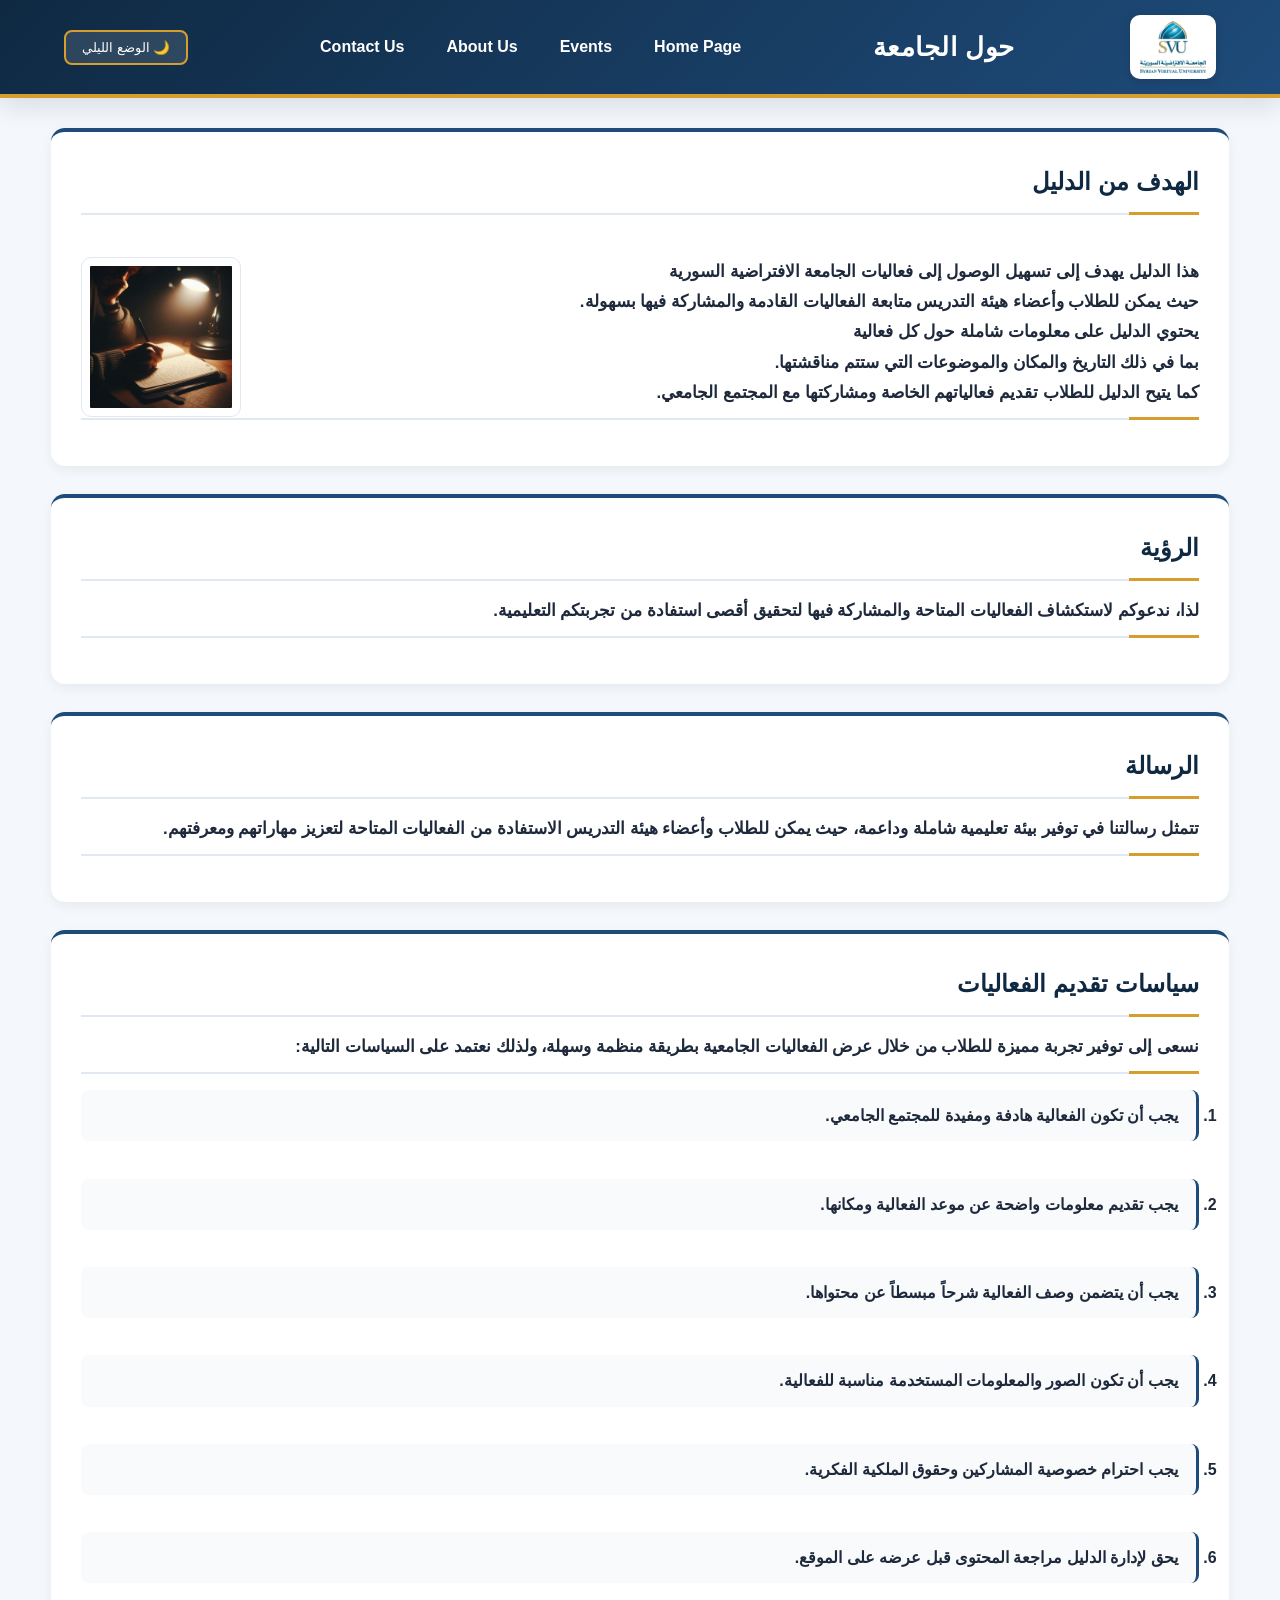
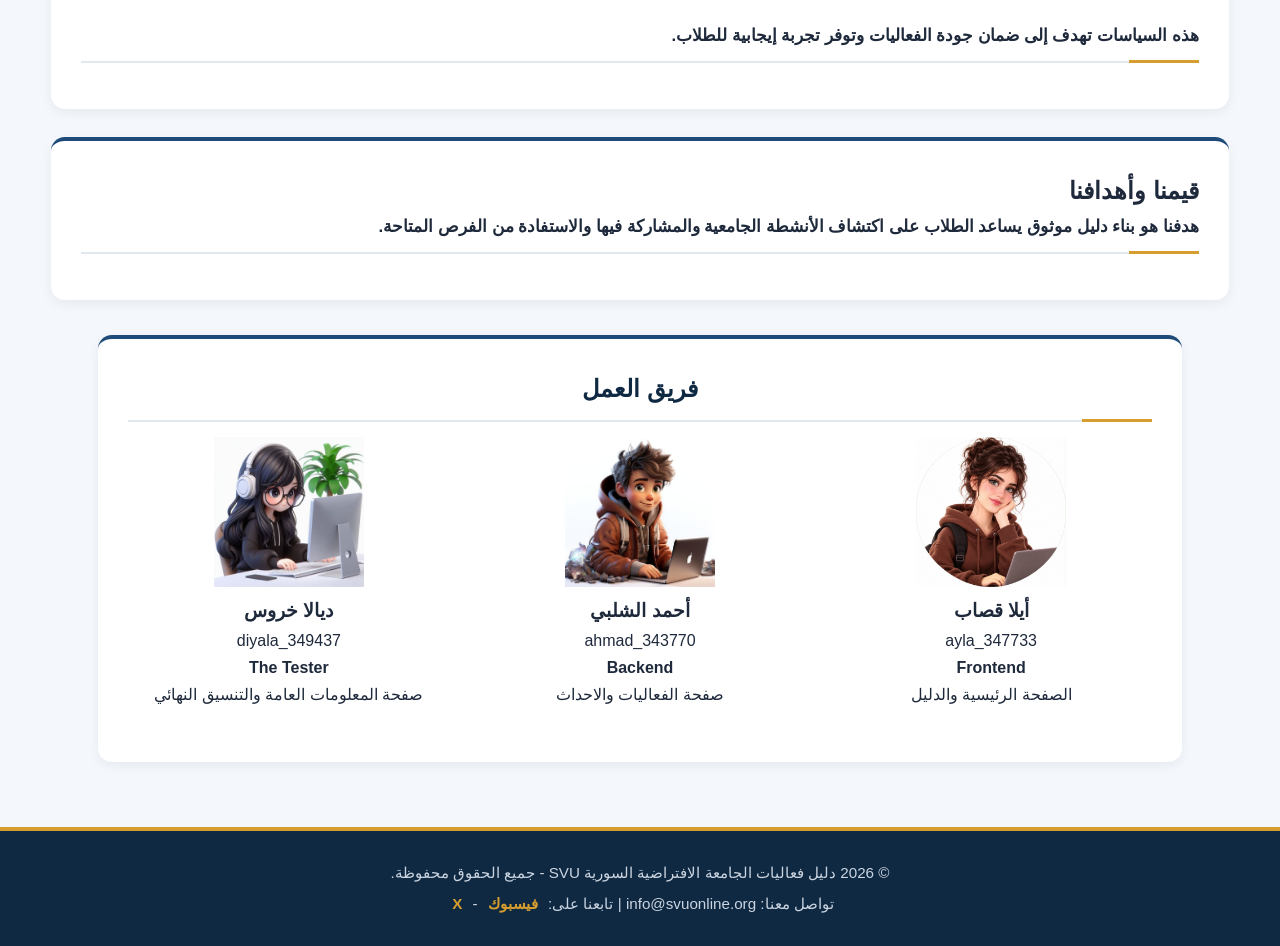
<file: about.html>
<!DOCTYPE html>
<html lang="ar">

<head>
    <meta charset="UTF-8">
    <meta name="viewport" content="width=device-width, initial-scale=1.0">
    <title>about</title>
    <link rel="stylesheet" href="css/style.css">
    <script src="https://cdn.jsdelivr.net/npm/bootstrap@5.3.0/dist/js/bootstrap.bundle.min.js" defer></script>
    <script src="js/main.js" defer></script>


</head>

<body>
    <header>
        <img src="img/شعار_الجامعة_الافتراضية_السورية.png" alt = " logo ">
        <h1>حول الجامعة</h1>
<nav class="main-bar">
    <ul>
        
        <li><a href="index.html">Home Page</a></li>
        <li><a href="events.html" onclick="goToCategory('all')">Events</a></li>
        <li><a href="about.html">About Us</a></li>
        <li><a href="contact.html">Contact Us</a></li>
    </ul>
   
    </header>
    <main>
        <section class="mb-5">
            <h2>الهدف من الدليل</h2><br>
            <img src="img/goals.jpg" class="sideimg img-fluid rounded shadow-sm mb-3 float-start me-3 img-thumbnail" 
                alt="هدف الدليل">
            <h2 class="par2">هذا الدليل يهدف إلى تسهيل الوصول إلى فعاليات الجامعة الافتراضية السورية<br /> حيث يمكن
                للطلاب وأعضاء هيئة
                التدريس متابعة الفعاليات القادمة والمشاركة فيها بسهولة.<br /> يحتوي الدليل على معلومات شاملة حول كل
                فعالية
               <br/> بما في ذلك التاريخ والمكان والموضوعات التي ستتم مناقشتها.
            <br/> كما يتيح الدليل للطلاب تقديم فعالياتهم الخاصة ومشاركتها مع المجتمع الجامعي.</h2>


            </section>
                <section class="mb-5">
                <h2>الرؤية</h2>
            <h2 class="par2">لذا، ندعوكم لاستكشاف الفعاليات المتاحة والمشاركة فيها لتحقيق أقصى استفادة من تجربتكم
                التعليمية.</h2>
           </section>
                <section class="mb-5">
                <h2>الرسالة</h2>
            <h2 class="par2">تتمثل رسالتنا في توفير بيئة تعليمية شاملة وداعمة، حيث يمكن للطلاب وأعضاء هيئة التدريس
                الاستفادة من
                الفعاليات المتاحة لتعزيز مهاراتهم ومعرفتهم.</h2></section>
                
        </section>
            <section class="mb-5">
                <h2 class="mb-3">سياسات تقديم الفعاليات</h2>

                <h2 class="par2">
                    نسعى إلى توفير تجربة مميزة للطلاب من خلال عرض الفعاليات
                    الجامعية بطريقة منظمة وسهلة، ولذلك نعتمد على السياسات التالية:
                </h2>

                

                <ol>
                    <li>يجب أن تكون الفعالية هادفة ومفيدة للمجتمع الجامعي.</li><br>
                    <li>يجب تقديم معلومات واضحة عن موعد الفعالية ومكانها.</li><br>
                    <li>يجب أن يتضمن وصف الفعالية شرحاً مبسطاً عن محتواها.</li><br>
                    <li>يجب أن تكون الصور والمعلومات المستخدمة مناسبة للفعالية.</li><br>
                    <li>يجب احترام خصوصية المشاركين وحقوق الملكية الفكرية.</li><br>
                    <li>يحق لإدارة الدليل مراجعة المحتوى قبل عرضه على الموقع.</li><br>
                </ol>
 <h2 class="par2">
                    هذه السياسات تهدف إلى ضمان جودة الفعاليات وتوفر تجربة إيجابية للطلاب.
                </h2>
                </section>
                <section class="mb-5">
                    <h1 class="mb-3">قيمنا وأهدافنا  </h1>
                <h2 class="par2">
                    هدفنا هو بناء دليل موثوق يساعد الطلاب على اكتشاف الأنشطة
                    الجامعية والمشاركة فيها والاستفادة من الفرص المتاحة.
                </h2>
                </section>
            
        
         <section class="container mt-5">
      <h2 class="mb-4 text-primary text-center border-bottom pb-2">فريق العمل</h2>

      <div class="row text-center justify-content-center g-4">
        
        <div class="col-12 col-sm-6 col-md-4">
          <img src="img/team/ayla1.jpg" alt="أيلا قصاب" class="rounded-circle mb-3 shadow-sm" style="width: 150px; height: 150px; object-fit: cover;">
            <h3 class="text-primary fw-bold">أيلا قصاب</h3>
            <p class="text-muted">ayla_347733</p>
            <h4>Frontend</h4>
            <p> الصفحة الرئيسية والدليل</p>
        </div>

        <div class="col-12 col-sm-6 col-md-4">
            <img src="img/team/ahmed.jpg" alt="أحمد الشلبي" class="rounded-circle mb-3 shadow-sm" style="width: 150px; height: 150px; object-fit: cover;">
            <h3 class="text-primary fw-bold">أحمد الشلبي</h3>
            <p class="text-muted">ahmad_343770</p>
            <h4>Backend</h4>
            <p>صفحة الفعاليات والاحداث</p>
        </div>

        <div class="col-12 col-sm-6 col-md-4">
            <img src="img/team/diyala.jpg" alt="ديالا خروس" class="rounded-circle mb-3 shadow-sm" style="width: 150px; height: 150px; object-fit: cover;">
            <h3 class="text-primary fw-bold">ديالا خروس</h3>
            <p class="text-muted">diyala_349437</p>
            <h4>The Tester</h4>
            <p>صفحة المعلومات العامة والتنسيق النهائي</p>
        </div>

    </div>
    </section>
   </main>


   <footer>
        <div class="footer-content">
            <p>&copy; 2026 دليل فعاليات الجامعة الافتراضية السورية SVU - جميع الحقوق محفوظة.</p>
            <p>تواصل معنا: info@svuonline.org | تابعنا على: 
                <a href="#">فيسبوك</a> - <a href="#">X</a>
            </p>
        </div>
    </footer>


</body>

</html>
</file>
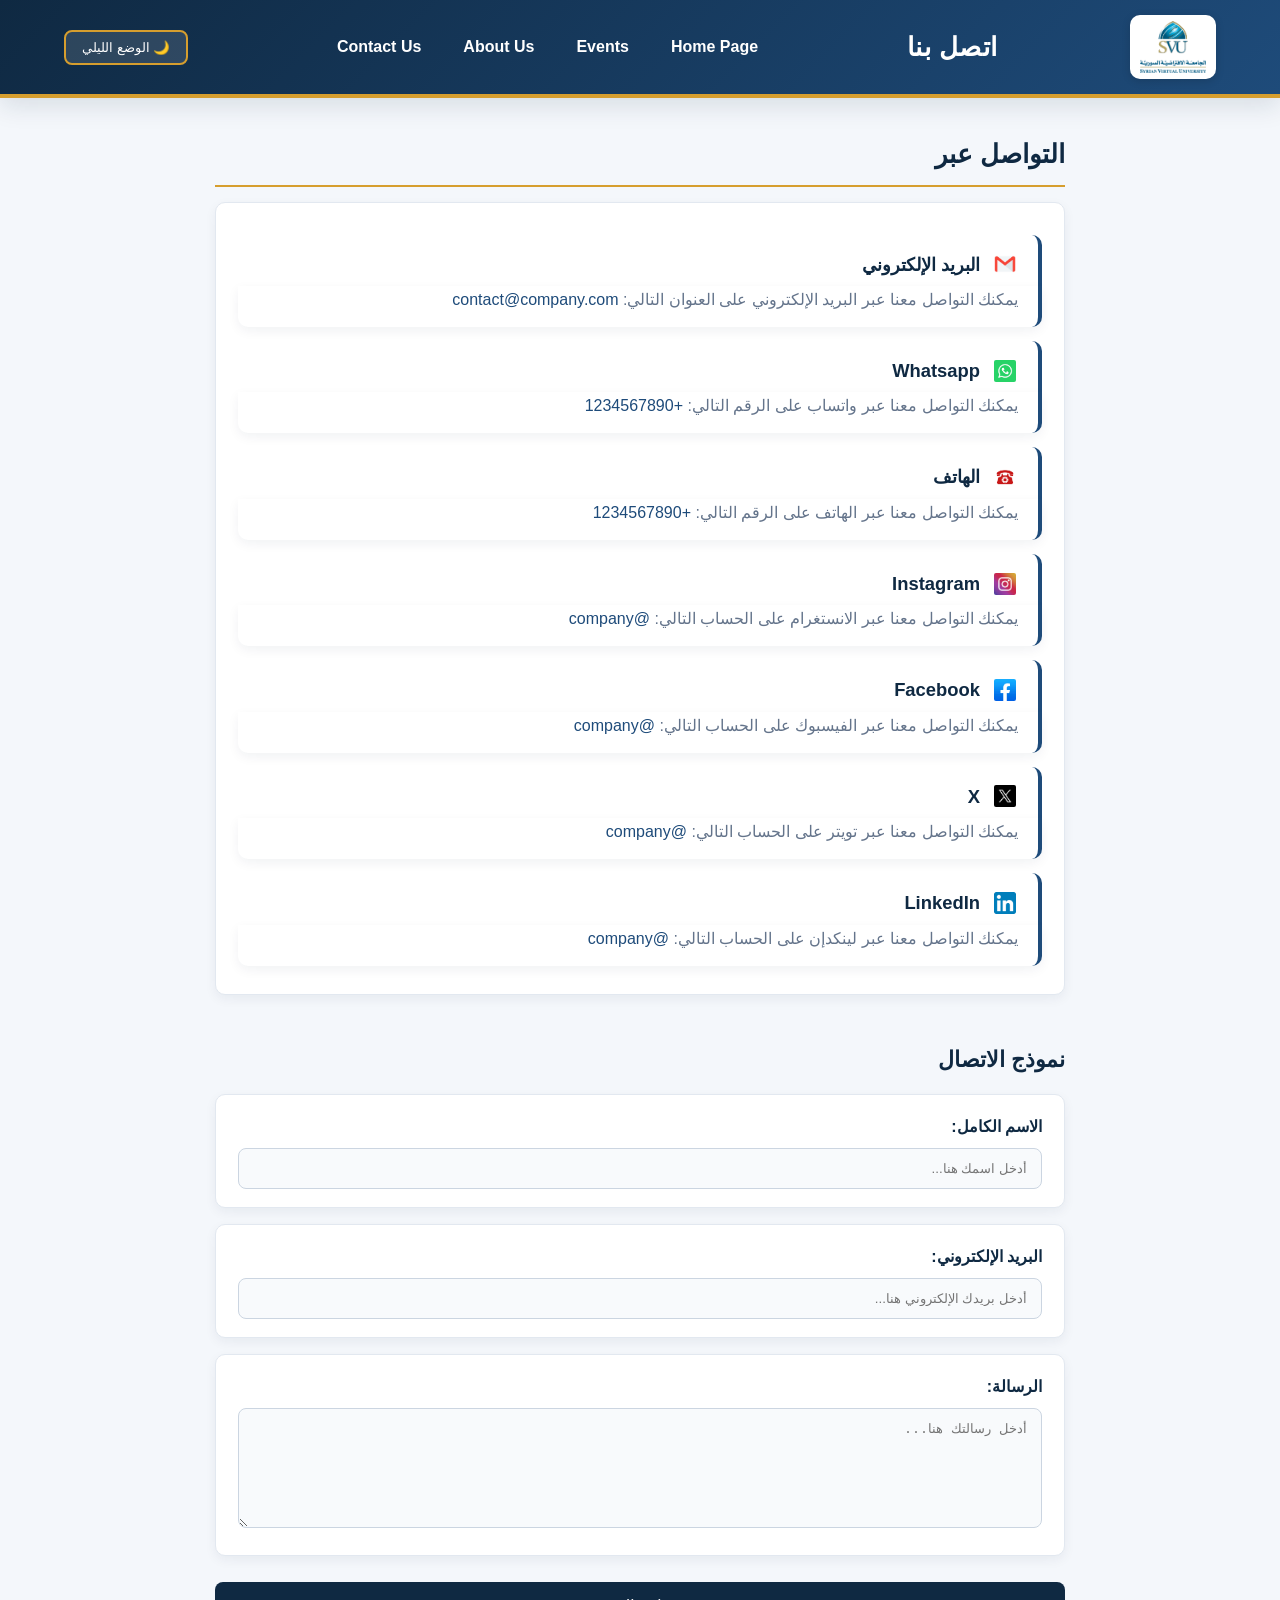
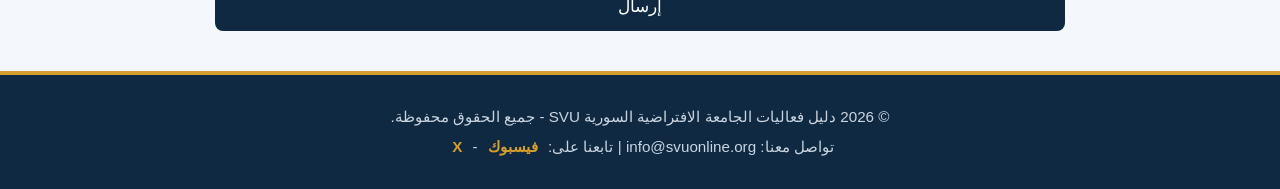
<file: contact.html>
<!DOCTYPE html>
<html lang="en">
<head>
    <meta charset="UTF-8">
    <meta name="viewport" content="width=device-width, initial-scale=1.0">
    
    <title>اتصل بنا</title>
    <link rel="stylesheet" href="css/style.css">
    <script src="js/main.js" defer></script>
</head>
<header>

        <img src="img/شعار_الجامعة_الافتراضية_السورية.png" alt = " logo ">
        <h1>اتصل بنا</h1>  

<nav class="main-bar">
     <ul>
        
        <li><a href="index.html">Home Page</a></li>
        <li><a href="events.html" onclick="goToCategory('all')">Events</a></li>
        <li><a href="about.html">About Us</a></li>
        <li><a href="contact.html">Contact Us</a></li>
    </ul>
</nav>
</header>

<body>
    <h2>التواصل عبر</h2>
    <div class="form-group">
<h3 class="contact-title">
  <img src="img/icon/mail.png" alt="أيقونة البريد الإلكتروني" class="contact-icon">
  <span>البريد الإلكتروني</span>
</h3>    <p>يمكنك التواصل معنا عبر البريد الإلكتروني على العنوان التالي: <a href="mailto:
        contact@company.com">contact@company.com</a></p>


        <h3 class="contact-title">
  <img src="img/icon/whatsapp.png" alt="أيقونة البريد الإلكتروني" class="contact-icon">
  <span>Whatsapp</span>
</h3>
    <p>يمكنك التواصل معنا عبر واتساب على الرقم التالي: <a href="https://wa.me/1234567890">+1234567890</a></p>
    
    
    <h3 class="contact-title">
  <img src="img/icon/tele.png" alt="أيقونة البريد الإلكتروني" class="contact-icon">
  <span>الهاتف</span>
</h3>
    <p>يمكنك التواصل معنا عبر الهاتف على الرقم التالي: <a href="tel 
:+1234567890">+1234567890</a></p>


<h3 class="contact-title">
  <img src="img/icon/instagram.png" alt="أيقونة البريد الإلكتروني" class="contact-icon">
  <span>Instagram</span>
</h3>
<p>يمكنك التواصل معنا عبر الانستغرام على الحساب التالي: <a href="https://www.instagram.com/company">@company</a></p>    


<h3 class="contact-title">
  <img src="img/icon/facebook.png" alt="أيقونة البريد الإلكتروني" class="contact-icon">
  <span>Facebook</span>
</h3><p>يمكنك التواصل معنا عبر الفيسبوك على الحساب التالي: <a href="https://www.facebook.com/company">@company</a></p>


<h3 class="contact-title">
  <img src="img/icon/x.png" alt="أيقونة البريد الإلكتروني" class="contact-icon">
  <span>X</span>
</h3>
<p>يمكنك التواصل معنا عبر تويتر على الحساب التالي: <a href="https://X.com/company">@company</a></p>


<h3 class="contact-title">
  <img src="img/icon/linkedin.png" alt="أيقونة البريد الإلكتروني" class="contact-icon">
  <span>LinkedIn</span>
</h3>
<p>يمكنك التواصل معنا عبر لينكدإن على الحساب التالي: <a href="https://www.linkedin.com/company/company">@company</a></p>
    </div>    

    <h3>نموذج الاتصال</h3>
        
<div class="form-group">
    <label for="fullName">الاسم الكامل:</label>
    <input 
      type="text" 
      id="fullName" 
      name="fullName" 
      placeholder="أدخل اسمك هنا..." 
      required
    >
  </div>

  <div class="form-group">
    <label for="email">البريد الإلكتروني:</label>
    <input 
      type="email" 
      id="email" 
      name="email" 
      placeholder="أدخل بريدك الإلكتروني هنا..." 
      required
    >
    </div>  

    <div class="form-group">
    <label for="message">الرسالة:</label>
    <textarea 
      id="message" 
      name="message" 
      placeholder="أدخل رسالتك هنا..." 
      required
    ></textarea>
  </div>
<div id="statusMessage" style="display: none; max-width: 850px; width: 92%; margin: 15px auto; padding: 14px; border-radius: 8px; font-weight: 700; text-align: center;"></div>

    <button type="button" onclick="sendContactMessage()">إرسال</button>
</body>
 <footer>
        <div class="footer-content">
            <p>&copy; 2026 دليل فعاليات الجامعة الافتراضية السورية SVU - جميع الحقوق محفوظة.</p>
            <p>تواصل معنا: info@svuonline.org | تابعنا على: 
                <a href="#">فيسبوك</a> - <a href="#">X</a>
            </p>
        </div>
    </footer>

</html>
</file>
<file: css/style.css>
/* === 1. متغيرات الوضع النهاري (الافتراضي) === */
:root {
    --primary-navy: #0f2942; --secondary-blue: #1e4b7a; --heading-color: #0f2942;
    --accent-gold: #d69e2e; --accent-gold-hover: #b7791f; --bg-light: #f4f7fb;
    --surface-white: #ffffff; --surface-alt: #f8fafc; --text-dark: #1e293b;
    --text-muted: #64748b; --border-color: #cbd5e1; --border-subtle: #e2e8f0;
    --badge-bg: #edf2f7; --badge-text: #0f2942;
    --shadow-sm: 0 4px 12px rgba(15, 41, 66, 0.06); --shadow-md: 0 8px 24px rgba(15, 41, 66, 0.12);
    --radius-md: 10px; --radius-lg: 14px;
}

/* === 2. متغيرات الوضع الليلي (Dark Mode) === */
body.dark-mode {
    --primary-navy: #091929; --secondary-blue: #163659; --heading-color: #f1f5f9;
    --accent-gold: #eab308; --accent-gold-hover: #ca8a04; --bg-light: #0b1120;
    --surface-white: #1e293b; --surface-alt: #0f172a; --text-dark: #ffffff;
    --text-muted: #ffffff; --border-color: #334155; --border-subtle: #334155;
    --badge-bg: #334155; --badge-text: #f8fafc;
    --shadow-sm: 0 4px 12px rgba(0, 0, 0, 0.35); --shadow-md: 0 8px 24px rgba(0, 0, 0, 0.5);
    
}
body.dark-mode .event-card,
body.dark-mode .card {
    background-color: var(--surface-white) !important;
    color: #ffffff !important;
}

body.dark-mode .event-card h3,
body.dark-mode .card-title,
body.dark-mode .card-text,
body.dark-mode p {
    color: #ffffff !important;
}

body.dark-mode .text-muted {
    color: #cbd5e1 !important; /* لون فاتح جداً وواضح لتاريخ والمكان */
}
/* === 3. إعادة الضبط وتنسيقات الصفحة الأساسية === */
*, *::before, *::after { box-sizing: border-box; margin: 0; padding: 0; }
html, body {
    direction: rtl; text-align: right; font-family: 'Segoe UI', Tahoma, Arial, 'Cairo', sans-serif;
    background-color: var(--bg-light); color: var(--text-dark); line-height: 1.7;
    min-height: 100vh; display: flex; flex-direction: column;
    transition: background-color 0.3s ease, color 0.3s ease;
}
a { color: var(--secondary-blue); text-decoration: none; transition: all 0.25s ease; }
body.dark-mode a { color: var(--accent-gold); }
a:hover { color: var(--accent-gold-hover); }
ul { list-style-position: inside; }
hr { border: 0; height: 1px; background: var(--border-color); margin: 25px auto; max-width: 1200px; }

/* === 4. الهيدر وشريط التنقل العلوي وزر الوضع الليلي === */
header {
    background: linear-gradient(135deg, var(--primary-navy) 0%, var(--secondary-blue) 100%);
    color: #fff; padding: 15px 5%; display: flex; align-items: center; justify-content: space-between;
    flex-wrap: wrap; gap: 20px; border-bottom: 4px solid var(--accent-gold); box-shadow: var(--shadow-md);
}
header img, header .logo {
    height: 64px; width: auto; object-fit: contain; background: #fff;
    padding: 6px 10px; border-radius: var(--radius-md); box-shadow: 0 2px 8px rgba(0,0,0,0.15);
}
header h1, header .about { font-size: 1.65rem; font-weight: 800; color: #fff; letter-spacing: 0.5px; margin: 0; }
nav.main-bar ul, nav.navigation ul { list-style: none; display: flex; align-items: center; flex-wrap: wrap; gap: 10px; margin: 0; padding: 0; }
nav.main-bar ul li a, nav.navigation ul li a {
    color: #fff; font-weight: 600; font-size: 1rem; padding: 8px 16px;
    border-radius: 8px; display: inline-block; transition: all 0.3s ease;
}
.theme-toggle-btn, #themeToggleBtn {
    background: rgba(255,255,255,0.12); color: #fff; border: 2px solid var(--accent-gold);
    padding: 8px 16px; border-radius: 8px; font: 700 0.95rem inherit;
    cursor: pointer; display: inline-flex; align-items: center; gap: 8px; transition: all 0.3s ease;
}
nav.main-bar ul li a:hover, nav.navigation ul li a:hover, .theme-toggle-btn:hover, #themeToggleBtn:hover {
    background-color: var(--accent-gold); color: #0f2942; transform: translateY(-2px);
}

/* === 5. البانر الترحيبي، الأقسام الرئيسية، والسلايدر === */
.super {
    background: linear-gradient(135deg, rgba(15,41,66,0.92), rgba(30,75,122,0.88)); color: #fff;
    max-width: 1200px; width: 92%; margin: 25px auto 10px; padding: 55px 30px;
    border-radius: var(--radius-lg); text-align: center; box-shadow: var(--shadow-md); border-right: 6px solid var(--accent-gold);
}
.super .head1 { font-size: 2.1rem; font-weight: 800; color: #fff; margin-bottom: 10px; }
.super p { font-size: 1.15rem; color: #e2e8f0; max-width: 750px; margin: 0 auto; }
main { max-width: 1200px; width: 92%; margin: 30px auto; flex: 1; }
main > section {
    background: var(--surface-white); border-radius: var(--radius-lg); padding: 30px; margin-bottom: 28px;
    box-shadow: var(--shadow-sm); border-top: 4px solid var(--secondary-blue); overflow: hidden; transition: background-color 0.3s ease;
}
main > section h2 {
    color: var(--heading-color); font-size: 1.5rem; font-weight: 800; margin-bottom: 15px;
    padding-bottom: 10px; border-bottom: 2px solid var(--border-subtle); position: relative;
}
main > section h2::after { content: ""; position: absolute; bottom: -2px; right: 0; width: 70px; height: 3px; background: var(--accent-gold); }
article { background: var(--surface-alt); border: 1px solid var(--border-subtle); border-right: 4px solid var(--accent-gold); border-radius: var(--radius-md); padding: 22px; margin-top: 15px; }
article h3 { color: var(--heading-color); font-size: 1.25rem; margin-bottom: 8px; }
article p { color: var(--text-dark); margin-bottom: 8px; }
.carousel-img { height: 200px; object-fit: cover; filter: brightness(0.7); }
.carousel-caption h3, .carousel-caption p { text-shadow: 2px 2px 4px rgba(0,0,0,0.8); }

/* === 6. شبكة التصنيفات وتنسيقات صفحة "من نحن" === */
.cards { display: grid; grid-template-columns: repeat(auto-fit, minmax(220px, 1fr)); gap: 20px; margin-top: 15px; }
.card1 {
    background: var(--surface-alt); border: 1px solid var(--border-subtle); border-radius: var(--radius-md);
    padding: 25px 15px; text-align: center; transition: all 0.3s ease; box-shadow: 0 2px 6px rgba(0,0,0,0.03);
}
.card1:hover { transform: translateY(-5px); box-shadow: var(--shadow-md); border-color: var(--accent-gold); }
.card1 h3 { color: var(--heading-color); font-size: 1.15rem; margin-bottom: 15px; }
.card1 img { width: 72px; height: 72px; object-fit: contain; background: #fff; padding: 8px; border-radius: 12px; }
.sideimg { max-width: 160px; height: auto; float: left; margin: 0 25px 15px 0; border-radius: var(--radius-md); padding: 8px; background: #fff; border: 1px solid var(--border-subtle); }
.teamwork { max-width: 180px; height: auto; display: block; margin: 10px 0 20px; border-radius: var(--radius-md); background: #fff; padding: 8px; }
.par2 { font-size: 1.05rem; color: var(--text-dark); margin-bottom: 16px; line-height: 1.8; }
main section ol li { background: var(--surface-alt); color: var(--text-dark); padding: 12px 18px; margin-bottom: 10px; border-radius: 8px; border-right: 3px solid var(--secondary-blue); font-weight: 600; }
main section ol li p { font-weight: 400; color: var(--text-muted); margin-top: 4px; font-size: 0.95rem; }

/* === 7. شريط أدوات البحث والفلترة === */
.toolbar {
    max-width: 1200px; width: 92%; margin: 28px auto 10px; background: var(--surface-white); padding: 20px;
    border-radius: var(--radius-lg); box-shadow: var(--shadow-sm); display: grid;
    grid-template-columns: repeat(auto-fit, minmax(210px, 1fr)); gap: 15px; border-top: 4px solid var(--accent-gold);
}
.toolbar input, .toolbar select {
    width: 100%; padding: 11px 14px; border: 1px solid var(--border-color); border-radius: 8px;
    font: 0.95rem inherit; color: var(--text-dark); background: var(--surface-alt); transition: all 0.2s ease;
}
.toolbar input:focus, .toolbar select:focus { outline: none; border-color: var(--secondary-blue); background: var(--surface-white); box-shadow: 0 0 0 3px rgba(30,75,122,0.12); }

/* === 8. شبكة بطاقات الفعاليات والأزرار التفاعلية === */
.events-grid { display: grid; grid-template-columns: repeat(auto-fill, minmax(320px, 1fr)); gap: 25px; max-width: 1200px; width: 92%; margin: 25px auto 50px; }
.event-card { background: var(--surface-white); border-radius: var(--radius-lg); overflow: hidden; box-shadow: var(--shadow-sm); border: 1px solid var(--border-subtle); display: flex; flex-direction: column; transition: all 0.3s ease; }
.event-card:hover { transform: translateY(-6px); box-shadow: var(--shadow-md); border-color: var(--accent-gold); }
.event-card > img { width: 100%; height: 200px; object-fit: cover; border-bottom: 3px solid var(--accent-gold); }
.card-content { padding: 22px; display: flex; flex-direction: column; flex-grow: 1; }
.badge { display: inline-block; background: var(--badge-bg); color: var(--badge-text); border-right: 3px solid var(--accent-gold); padding: 4px 12px; border-radius: 6px; font-size: 0.85rem; font-weight: 700; width: fit-content; margin-bottom: 12px; }
.event-card h3 { font-size: 1.2rem; color: var(--heading-color); font-weight: 700; margin-bottom: 10px; line-height: 1.4; }
.meta { font-size: 0.9rem; color: var(--text-muted); font-weight: 600; margin-bottom: 12px; }
.description { font-size: 0.95rem; color: var(--text-dark); margin-bottom: 20px; flex-grow: 1; }
.btn, a.events, article a, button[type="submit"], body > button[type="button"] {
    display: inline-block; background: var(--primary-navy); color: #fff; font: 700 0.95rem inherit;
    padding: 10px 22px; border-radius: 8px; border: none; cursor: pointer; text-align: center; transition: all 0.25s ease; width: fit-content;
}
.event-card .btn, .d-grid .btn { width: 100%; }
.btn:hover, a.events:hover, article a:hover, button[type="submit"]:hover, body > button[type="button"]:hover { background: var(--accent-gold); color: #0f2942; }
.btn-outline-primary { background: transparent; color: var(--heading-color); border: 2px solid var(--heading-color); }
.btn-outline-primary:hover { background: var(--heading-color); color: var(--surface-white); }
.btn-outline-secondary { background: transparent; color: var(--text-muted); border: 2px solid var(--border-color); }
.btn-outline-secondary:hover { background: var(--border-subtle); color: var(--heading-color); }
.btn-success { background: #15803d; color: #fff; }
.btn-success:hover { background: #166534; color: #fff; }
.btn-secondary { background: #64748b; color: #fff; }

/* === 9. نظام الشبكة وتخطيط صفحة تفاصيل الفعالية === */
.container { max-width: 1200px; width: 92%; margin: 35px auto; }
.row { display: flex; flex-wrap: wrap; margin: 0 -15px; }
.col-lg-8 { flex: 0 0 66.666667%; max-width: 66.666667%; padding: 0 15px; }
.col-lg-4, .col-md-4 { flex: 0 0 33.333333%; max-width: 33.333333%; padding: 0 15px; }
.col-md-4 { margin-bottom: 24px; }
.col-lg-8 > h1#event-title { color: var(--heading-color); font-size: 1.9rem; font-weight: 800; margin: 10px 0 20px; }
#event-main-img { width: 100%; max-height: 420px; object-fit: cover; border-radius: var(--radius-lg); box-shadow: var(--shadow-sm); margin-bottom: 25px; border-bottom: 4px solid var(--accent-gold); }
#event-desc { background: var(--surface-white); color: var(--text-dark); padding: 25px; border-radius: var(--radius-md); box-shadow: var(--shadow-sm); border-right: 4px solid var(--secondary-blue); }
#event-desc p { margin-bottom: 14px; }
#event-desc ul { margin: 10px 20px 15px 0; }
.card { background: var(--surface-white); border-radius: var(--radius-lg); box-shadow: var(--shadow-sm); border: 1px solid var(--border-subtle); overflow: hidden; height: 100%; display: flex; flex-direction: column; }
.card-img-top { width: 100%; height: 190px; object-fit: cover; border-bottom: 3px solid var(--accent-gold); }
.card-body { padding: 24px; display: flex; flex-direction: column; flex: 1; }
.card-title { color: var(--heading-color); font-size: 1.2rem; font-weight: 700; margin-bottom: 15px; padding-bottom: 10px; border-bottom: 1px solid var(--border-subtle); }
.list-unstyled { list-style: none; padding: 0; margin-bottom: 20px; }
.list-unstyled li { background: var(--surface-alt); color: var(--text-dark); padding: 10px 14px; border-radius: 8px; margin-bottom: 10px; border-right: 3px solid var(--secondary-blue); font: 600 0.95rem inherit; }
.d-grid { display: flex; flex-direction: column; gap: 10px; margin-bottom: 20px; }
#event-map-img { width: 100%; height: 230px; object-fit: cover; border-radius: var(--radius-md); border: 2px solid var(--border-color); margin-top: 10px; }
.text-center { text-align: center; }
.text-center .btn { margin: 10px auto 0; }

/* === 10. النافذة المنبثقة لحجز المقعد (Modal) === */
.modal { display: none; position: fixed; top: 0; left: 0; width: 100%; height: 100%; background: rgba(15,41,66,0.65); z-index: 9999; align-items: center; justify-content: center; padding: 20px; }
.modal.show { display: flex; }
.modal-dialog { max-width: 500px; width: 100%; }
.modal-content { background: var(--surface-white); border-radius: var(--radius-lg); box-shadow: var(--shadow-md); overflow: hidden; border-top: 5px solid var(--accent-gold); }
.modal-header { padding: 18px 24px; border-bottom: 1px solid var(--border-subtle); display: flex; align-items: center; justify-content: space-between; }
.modal-title { font-size: 1.25rem; font-weight: 700; color: var(--heading-color); }
.btn-close { background: transparent; color: var(--text-dark); border: none; font-size: 1.2rem; cursor: pointer; }
.modal-body { padding: 24px; font-size: 1rem; color: var(--text-dark); }
.modal-footer { padding: 15px 24px; background: var(--surface-alt); border-top: 1px solid var(--border-subtle); display: flex; justify-content: flex-end; gap: 10px; }

/* === 11. تنسيقات صفحة "اتصل بنا" ونموذج المراسلة === */
body > h2, body > h3, body > p, body > .form-group { max-width: 850px; width: 92%; margin-right: auto; margin-left: auto; }
body > h2 { color: var(--heading-color); font-size: 1.6rem; font-weight: 800; margin-top: 35px; margin-bottom: 15px; padding-bottom: 8px; border-bottom: 2px solid var(--accent-gold); }
body > h3 { color: var(--heading-color); font-size: 1.4rem; font-weight: 700; margin-top: 30px; margin-bottom: 15px; }
.contact-title { background: var(--surface-white); color: var(--heading-color); padding: 14px 20px 6px; margin: 14px 0 0; border-radius: 10px 10px 0 0; border-right: 4px solid var(--secondary-blue); display: flex; align-items: center; gap: 12px; font-size: 1.15rem; }
.contact-icon { width: 26px; height: 26px; object-fit: contain; background: #fff; padding: 2px; border-radius: 4px; }
.contact-title + p { background: var(--surface-white); padding: 0 20px 14px; margin: 0 0 10px; border-radius: 0 0 10px 10px; border-right: 4px solid var(--secondary-blue); box-shadow: var(--shadow-sm); color: var(--text-muted); }
.form-group { background: var(--surface-white); padding: 18px 22px; border-radius: var(--radius-md); box-shadow: var(--shadow-sm); margin-bottom: 16px; border: 1px solid var(--border-subtle); }
.form-group label { display: block; font-weight: 700; color: var(--heading-color); margin-bottom: 8px; }
.form-group input, .form-group textarea { width: 100%; padding: 12px 14px; border: 1px solid var(--border-color); border-radius: 8px; font: 0.95rem inherit; color: var(--text-dark); background: var(--surface-alt); }
.form-group textarea { min-height: 120px; resize: vertical; }
.form-group input:focus, .form-group textarea:focus { outline: none; border-color: var(--secondary-blue); background: var(--surface-white); }
body > button[type="submit"], body > button[type="button"] { display: block; max-width: 850px; width: 92%; margin: 10px auto 40px; padding: 14px; font-size: 1.05rem; }

/* === 12. الفوتر و 13. زر الصعود للأعلى === */
footer { background: var(--primary-navy); color: #fff; text-align: center; padding: 24px 15px; margin-top: auto; border-top: 4px solid var(--accent-gold); }
footer p { margin: 5px 0; color: #cbd5e1; font-size: 0.95rem; }
footer a { color: var(--accent-gold); font-weight: 700; margin: 0 6px; }
#scrollTopBtn {
    position: fixed; bottom: 30px; left: 30px; background: var(--accent-gold); color: #0f2942;
    width: 50px; height: 50px; border-radius: 50%; border: none; font-size: 24px; cursor: pointer;
    box-shadow: var(--shadow-md); display: flex; align-items: center; justify-content: center;
    opacity: 0; visibility: hidden; transition: all 0.3s ease; z-index: 1000;
}
#scrollTopBtn.show-btn { opacity: 1; visibility: visible; }
#scrollTopBtn:hover { background: var(--accent-gold-hover); transform: translateY(-5px); }

/* === 14. التجاوب مع الشاشات الصغيرة و 15. حركة صور الأزرار === */
@media (max-width: 992px) {
    .col-lg-8, .col-lg-4, .col-md-4 { flex: 0 0 100%; max-width: 100%; }
    header { flex-direction: column; text-align: center; }
    nav.main-bar ul, nav.navigation ul { justify-content: center; }
    .sideimg { float: none; display: block; margin: 0 auto 15px; }
}
.btn-hover-top { transition: all 0.4s ease; overflow: hidden; }
.btn-hover-top .hover-img-top { max-height: 0; max-width: 0; opacity: 0; border-radius: 0%; object-fit: cover; transition: all 0.4s ease; margin-bottom: 0; }
.btn-hover-top:hover .hover-img-top { max-height: 100px; max-width: 100px; opacity: 1; margin-bottom: 8px; }
</file>
